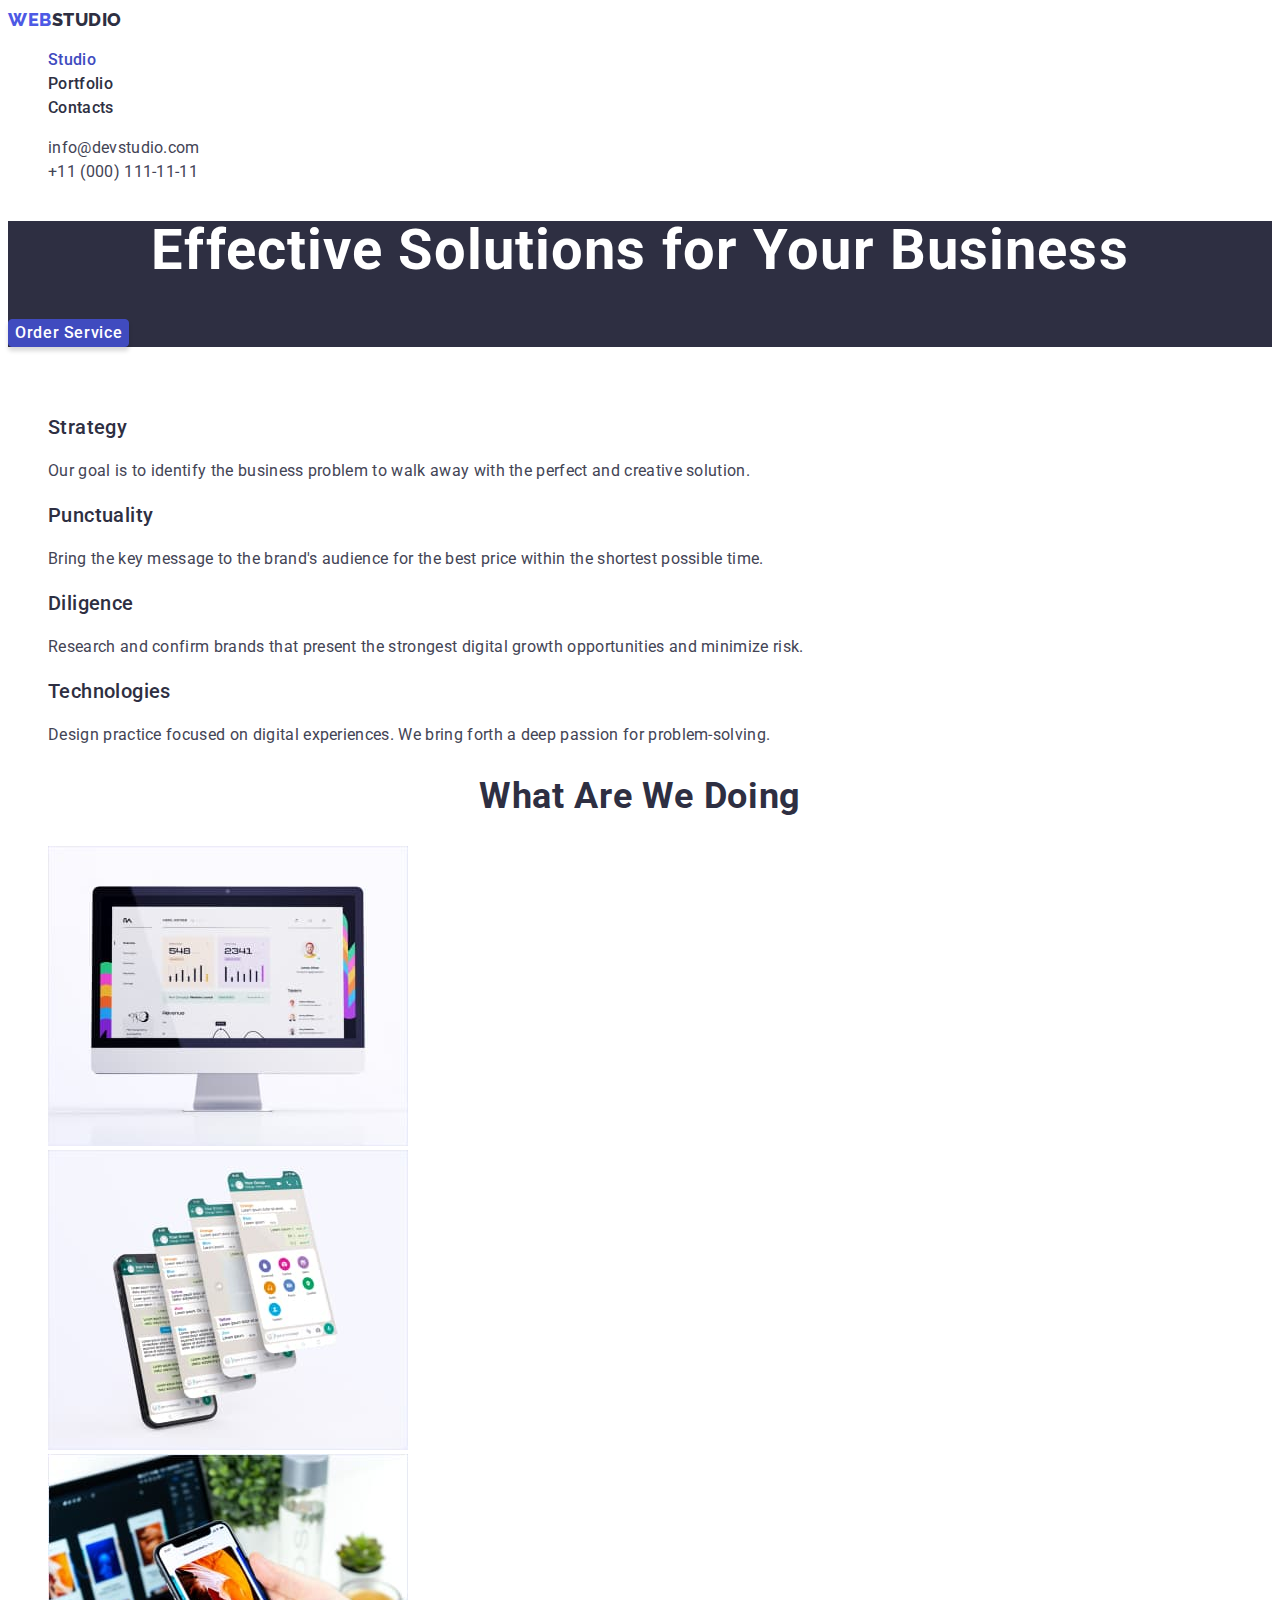
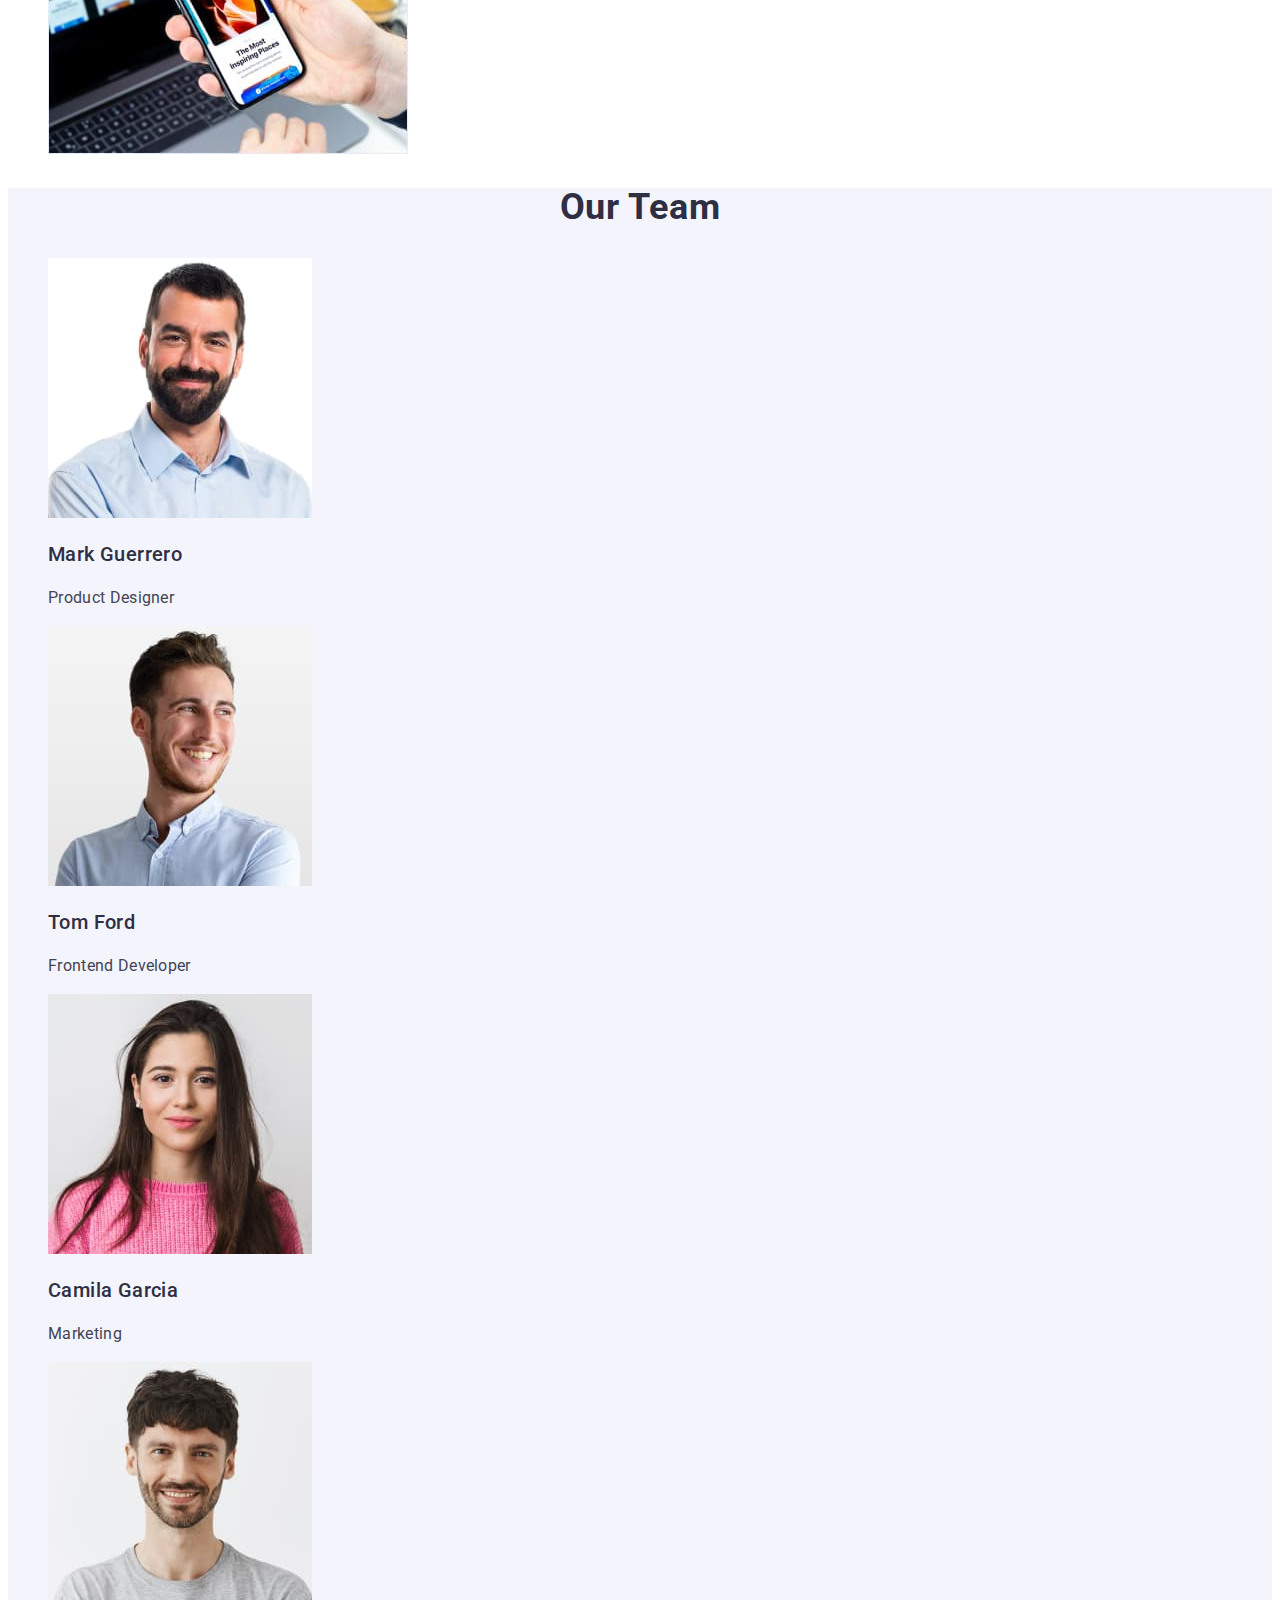
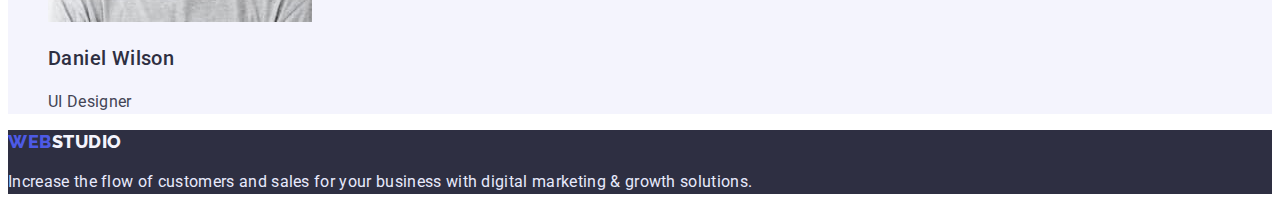
<file: index.html>
<!DOCTYPE html>
<html lang="en">
  <head>
    <meta charset="UTF-8" />
    <meta http-equiv="X-UA-Compatible" content="IE=edge" />
    <meta name="viewport" content="width=device-width, initial-scale=1.0" />
    <title>Document</title>
    <link rel="preconnect" href="https://fonts.googleapis.com" />
    <link rel="preconnect" href="https://fonts.gstatic.com" crossorigin />
    <link
      href="https://fonts.googleapis.com/css2?family=Raleway:wght@800&family=Roboto:wght@400;500;700;900&display=swap"
      rel="stylesheet"
    />
    <link rel="stylesheet" href="styles.css" />
  </head>
  <body>
    <header>
      <nav>
        <a class="logo dark" href="./index.html"
          ><span class="logo-first-part">WEB</span>STUDIO</a
        >
        <ul class="page-nav">
          <li><a class="page-nav-link current" href="./index.html">Studio</a></li>
          <li>
            <a class="page-nav-link" href="./portfolio.html">Portfolio</a>
          </li>
          <li><a class="page-nav-link" href="#">Contacts</a></li>
        </ul>
      </nav>
      <address>
        <ul class="address-list">
          <li>
            <a class="address-link" href="mailto:info@devstudio.com"
              >info@devstudio.com</a
            >
          </li>
          <li>
            <a class="address-link" href="tel:+11(000)111-11-11"
              >+11 (000) 111-11-11</a
            >
          </li>
        </ul>
      </address>
    </header>

    <main>
      <section class="hero">
        <h1 class="hero-title">Effective Solutions for Your Business</h1>
        <button class="hero-btn" type="button">Order Service</button>
      </section>

      <section>
        <h2 class="hidden">Our benefits</h2>
        <ul class="benefits-list">
          <li class="benefits-item">
            <h3 class="section-subtitle">Strategy</h3>
            <p class="section-text">
              Our goal is to identify the business problem to walk away with the
              perfect and creative solution.
            </p>
          </li>
          <li class="benefits-item">
            <h3 class="section-subtitle">Punctuality</h3>
            <p class="section-text">
              Bring the key message to the brand's audience for the best price
              within the shortest possible time.
            </p>
          </li>
          <li class="benefits-item">
            <h3 class="section-subtitle">Diligence</h3>
            <p class="section-text">
              Research and confirm brands that present the strongest digital
              growth opportunities and minimize risk.
            </p>
          </li>
          <li class="benefits-iten">
            <h3 class="section-subtitle">Technologies</h3>
            <p class="section-text">
              Design practice focused on digital experiences. We bring forth a
              deep passion for problem-solving.
            </p>
          </li>
        </ul>
      </section>

      <section>
        <h2 class="section-title">What are we doing</h2>
        <ul class="doing-list">
          <li>
            <img
              src="./images/Studio/activity1.jpg"
              alt="What are we doing picture monitor"
              width="360"
              height="300"
            />
          </li>
          <li>
            <img
              src="./images/Studio/activity2.jpg"
              alt="What are we doing picture chat"
              width="360"
              height="300"
            />
          </li>
          <li>
            <img
              src="./images/Studio/activity3.jpg"
              alt="What are we doing picture phone"
              width="360"
              height="300"
            />
          </li>
        </ul>
      </section>

      <section class="team">
        <h2 class="section-title">Our Team</h2>
        <ul class="team-list">
          <li class="team-item">
            <img
              src="./images/Studio/team1.jpg"
              alt="team memeber 1"
              width="264"
              height="260"
            />
            <h3 class="section-subtitle">Mark Guerrero</h3>
            <p class="section-text">Product Designer</p>
          </li>
          <li  class="team-item">
            <img
              src="./images/Studio/team2.jpg"
              alt="team memeber 2"
              width="264"
              height="260"
            />
            <h3 class="section-subtitle">Tom Ford</h3>
            <p class="section-text">Frontend Developer</p>
          </li>
          <li  class="team-item">
            <img
              src="./images/Studio/team3.jpg"
              alt="team memeber 3"
              width="264"
              height="260"
            />
            <h3 class="section-subtitle">Camila Garcia</h3>
            <p class="section-text">Marketing</p>
          </li  class="team-item">
          <li  class="team-item">
            <img
              src="./images/Studio/team4.jpg"
              alt="team memeber 4"
              width="264"
              height="260"
            />
            <h3 class="section-subtitle">Daniel Wilson</h3>
            <p class="section-text">UI Designer</p>
          </li>
        </ul>
      </section>
    </main>

    <footer class="footer">
      <a class="logo light" href="./index.html"
        ><span class="logo-first-part">WEB</span>STUDIO</a
      >
      <p class="footer-text section-text">
        Increase the flow of customers and sales for your business with digital
        marketing & growth solutions.
      </p>
    </footer>
  </body>
</html>
</file>
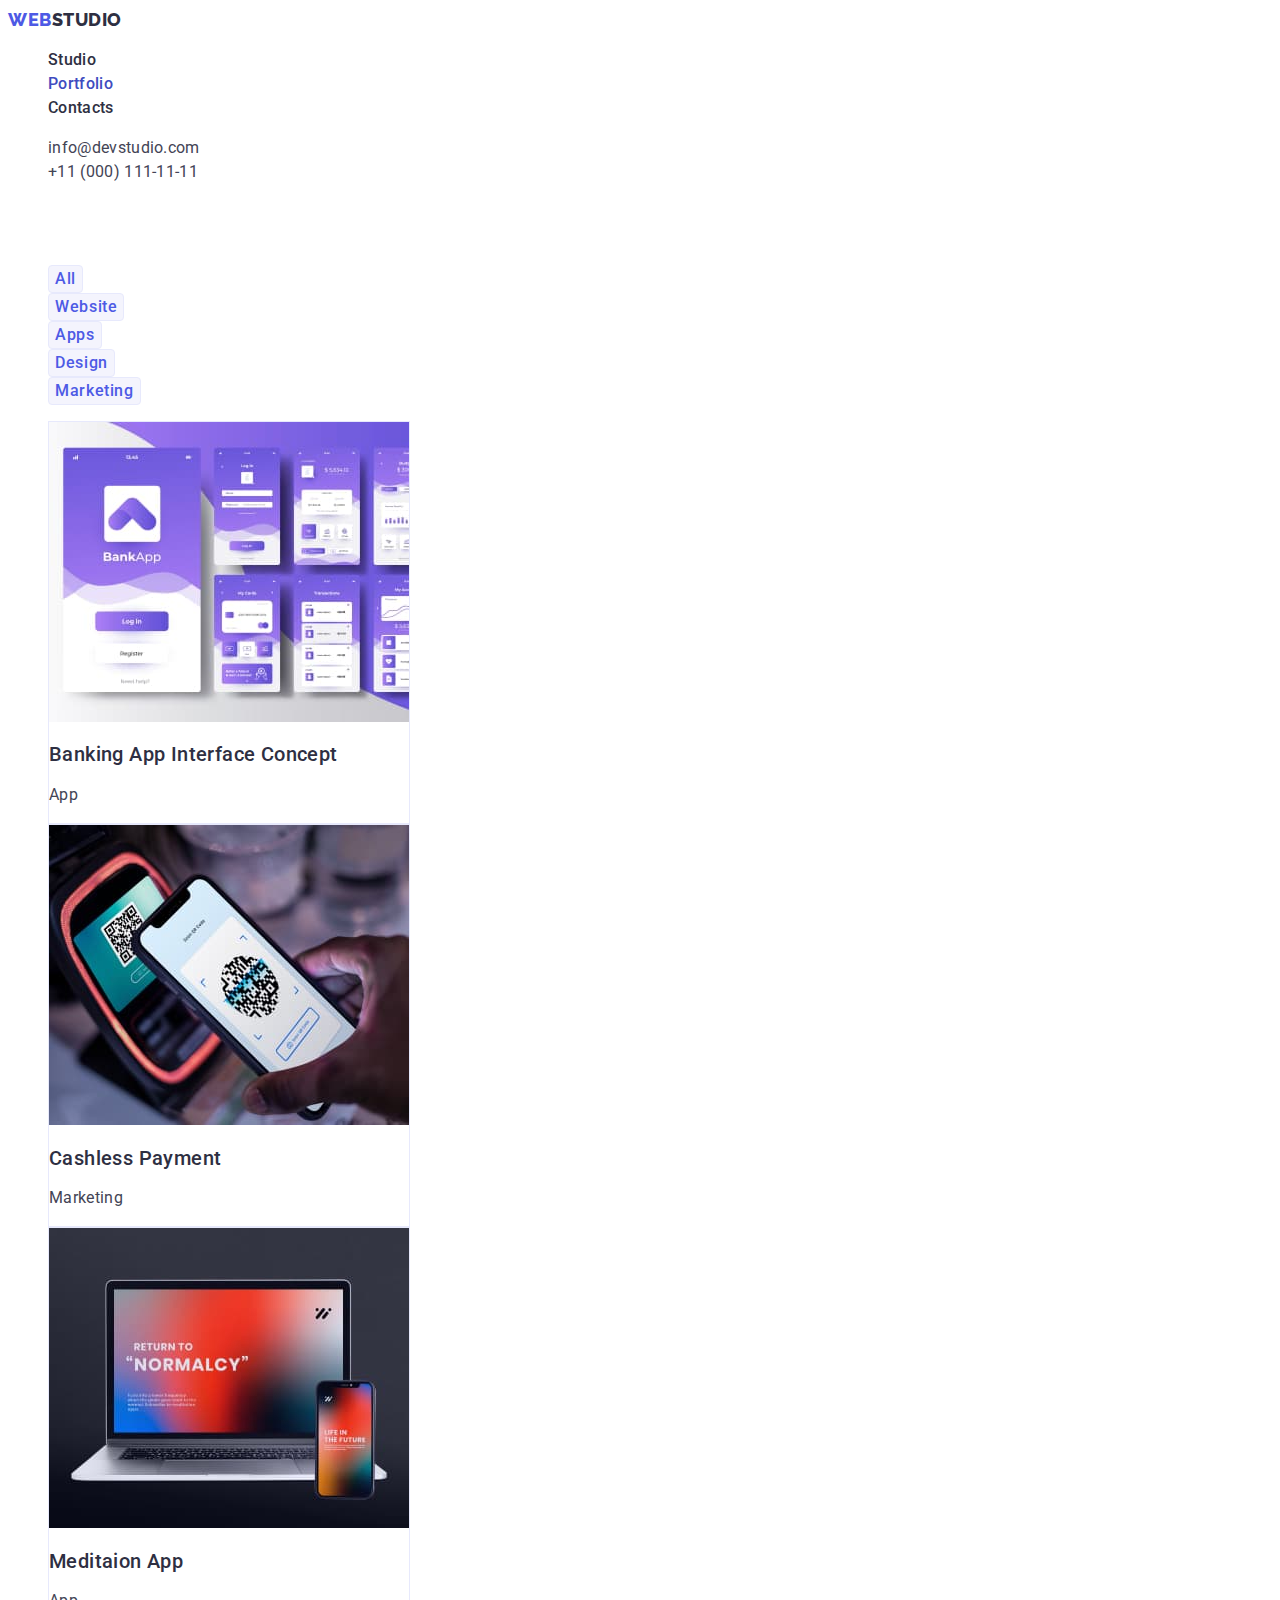
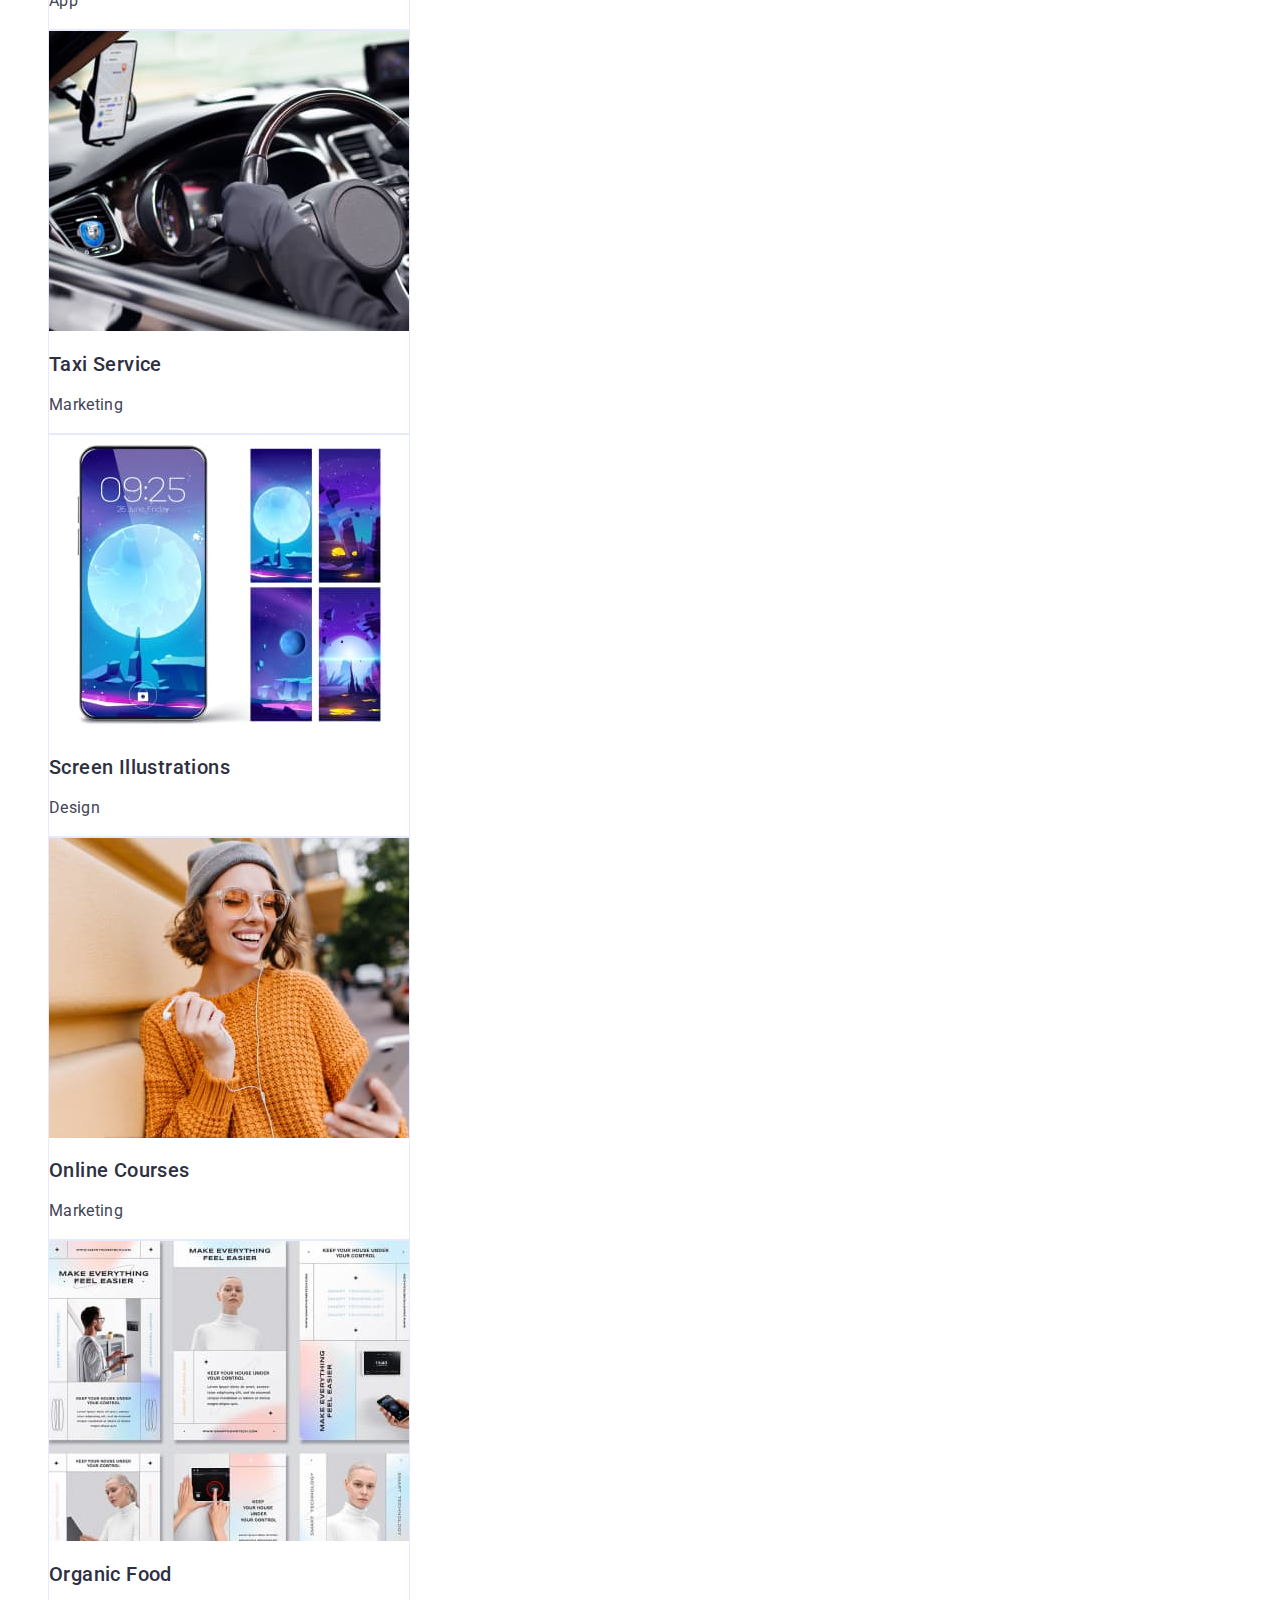
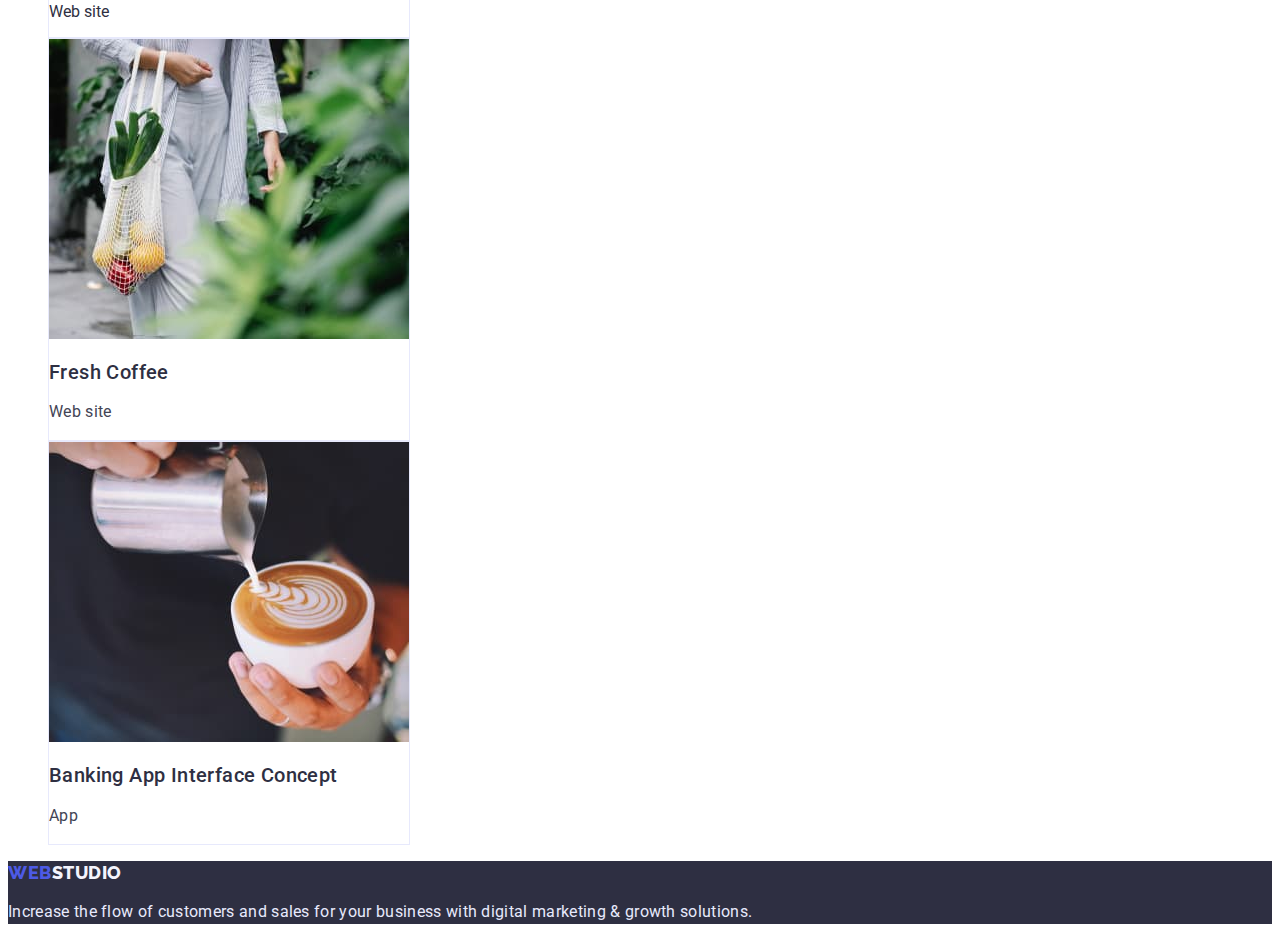
<file: portfolio.html>
<!DOCTYPE html>
<html lang="en">
  <head>
    <meta charset="UTF-8" />
    <meta http-equiv="X-UA-Compatible" content="IE=edge" />
    <meta name="viewport" content="width=device-width, initial-scale=1.0" />
    <title>Document</title>
    <link rel="preconnect" href="https://fonts.googleapis.com" />
    <link rel="preconnect" href="https://fonts.gstatic.com" crossorigin />
    <link
      href="https://fonts.googleapis.com/css2?family=Raleway:wght@800&family=Roboto:wght@400;500;700;900&display=swap"
      rel="stylesheet"
    />
    <link rel="stylesheet" href="styles.css" />
  </head>
  <body>
    <header>
      <nav>
        <a class="logo dark" href="./index.html"
          ><span class="logo-first-part">WEB</span>STUDIO</a
        >
        <ul class="page-nav">
          <li><a class="page-nav-link" href="./index.html">Studio</a></li>
          <li>
            <a class="page-nav-link current" href="./portfolio.html"
              >Portfolio</a
            >
          </li>
          <li><a class="page-nav-link" href="#">Contacts</a></li>
        </ul>
      </nav>
      <address>
        <ul class="address-list">
          <li>
            <a class="address-link" href="mailto:info@devstudio.com"
              >info@devstudio.com</a
            >
          </li>
          <li>
            <a class="address-link" href="tel:+11(000)111-11-11"
              >+11 (000) 111-11-11</a
            >
          </li>
        </ul>
      </address>
    </header>
    <main>
      <section>
        <h1 class="hidden">Our works</h1>
        <ul class="filters">
          <li><button class="filter-item" type="button">All</button></li>
          <li><button class="filter-item" type="button">Website</button></li>
          <li><button class="filter-item" type="button">Apps</button></li>
          <li><button class="filter-item" type="button">Design</button></li>
          <li><button class="filter-item" type="button">Marketing</button></li>
        </ul>
        <ul class="portfolio-list">
          <li class="portfolio-card">
            <img
              src="./images/Portfolio/item1.jpg"
              alt="work 1"
              width="360"
              height="300"
            />
            <h2 class="section-subtitle">Banking App Interface Concept</h2>
            <p class="section-text">App</p>
          </li>
          <li class="portfolio-card">
            <img
              src="./images/Portfolio/item2.jpg"
              alt="work 2"
              width="360"
              height="300"
            />
            <h2 class="section-subtitle">Cashless Payment</h2>
            <p class="section-text">Marketing</p>
          </li>
          <li class="portfolio-card">
            <img
              src="./images/Portfolio/item3.jpg"
              alt="work 3"
              width="360"
              height="300"
            />
            <h2 class="section-subtitle">Meditaion App</h2>
            <p class="section-text">App</p>
          </li>
          <li class="portfolio-card">
            <img
              src="./images/Portfolio/item4.jpg"
              alt="work 4"
              width="360"
              height="300"
            />
            <h2 class="section-subtitle">Taxi Service</h2>
            <p class="section-text">Marketing</p>
          </li>
          <li class="portfolio-card">
            <img
              src="./images/Portfolio/item5.jpg"
              alt="work 5"
              width="360"
              height="300"
            />
            <h2 class="section-subtitle">Screen Illustrations</h2>
            <p class="section-text">Design</p>
          </li>
          <li class="portfolio-card">
            <img
              src="./images/Portfolio/item6.jpg"
              alt="work 6"
              width="360"
              height="300"
            />
            <h2 class="section-subtitle">Online Courses</h2>
            <p class="section-text">Marketing</p>
          </li>
          <li class="portfolio-card">
            <img
              src="./images/Portfolio/item7.jpg"
              alt="work 7"
              width="360"
              height="300"
            />
            <h2 class="section-subtitle">Organic Food</h2>
            <p class="section-text"></p>Web site</p>
          </li>
          <li class="portfolio-card">
            <img
              src="./images/Portfolio/item8.jpg"
              alt="work 8"
              width="360"
              height="300"
            />
            <h2 class="section-subtitle">Fresh Coffee</h2>
            <p class="section-text">Web site</p>
          </li>
          <li class="portfolio-card">
            <img
              src="./images/Portfolio/item9.jpg"
              alt="work 9"
              width="360"
              height="300"
            />
            <h2 class="section-subtitle">Banking App Interface Concept</h2>
            <p class="section-text">App</p>
          </li>
        </ul>
      </section>
    </main>
    <footer class="footer">
      <a class="logo light" href="./index.html"
        ><span class="logo-first-part">WEB</span>STUDIO</a
      >
      <p class="footer-text section-text">
        Increase the flow of customers and sales for your business with digital
        marketing & growth solutions.
      </p>
    </footer>
  </body>
</html>
</file>
<file: styles.css>
:root {
  --font: "Roboto", sans-serif;
  --logo-font: "Raleway", sans-serif;
  --primary-brand: #4d5ae5;
  --dark: #2e2f42;
  --text: #434455;
  --accent: #e7e9fc;
  --light: #f4f4fd;
  --white: #ffffff;
  --pressed-state: #404bbf;
}
body {
  font-family: var(--font);
  font-size: 16px;
  color: var(--dark);
  background-color: var(--white);
}
.logo {
  font-family: var(--logo-font);
  font-weight: 800;
  font-size: 18px;
  line-height: 1.33;
  letter-spacing: 0.03em;
  text-transform: uppercase;
  text-decoration: none;
}
.dark {
  color: var(--dark);
}
.logo-first-part {
  color: var(--primary-brand);
}
.page-nav {
  list-style: none;
}
.page-nav-link {
  color: var(--dark);
  font-weight: 500;
  line-height: 1.5;
  letter-spacing: 0.02em;
  text-decoration: none;
}
.page-nav-link:focus,
.page-nav-link:hover {
  color: var(--primary-brand);
}
.current {
  color: var(--pressed-state);
}
.address-list {
  list-style: none;
}
.address-link {
  color: var(--text);
  font-style: normal;
  line-height: 1.5;
  letter-spacing: 0.02em;
  text-decoration: none;
}
.address-link:hover,
.address-link:focus {
  color: var(--primary-brand);
}
.hidden {
  opacity: 0;
}
.filters {
  list-style: none;
}
.filter-item {
  box-sizing: border-box;
  border-radius: 4px;
  background-color: var(--light);
  border: 1px solid var(--accent);
  color: var(--primary-brand);
  font-family: inherit;
  letter-spacing: 0.04em;
  font-weight: 500;
  font-size: 16px;
  line-height: 1.5;
}
.filter-item:hover,
.filter-item:focus {
  cursor: pointer;
  color: var(--white);
  background-color: var(--pressed-state);
  box-shadow: 0px 3px 1px rgba(0, 0, 0, 0.1), 0px 2px 1px rgba(0, 0, 0, 0.08),
    0px 2px 2px rgba(0, 0, 0, 0.12);
  border-color: var(--pressed-state);
}
.portfolio-list {
  list-style: none;
}

.portfolio-card {
  border: 1px solid var(--accent);
  width: 360px;
}
.section-subtitle {
  font-weight: 500;
  font-size: 20px;
  line-height: 1.2;

  letter-spacing: 0.02em;
}
.section-text {
  line-height: 1.5;
  letter-spacing: 0.02em;
  color: var(--text);
}
.light {
  color: var(--light);
}
.footer {
  background-color: var(--dark);
}
.footer-text {
  color: var(--accent);
}
.hero {
  background-color: var(--dark);
}
.hero-title {
  font-size: 56px;
  line-height: 1.07;

  text-align: center;
  letter-spacing: 0.02em;

  color: var(--white);
}
.hero-btn {
  background-color: var(--pressed-state);
  box-shadow: 0px 4px 4px rgba(0, 0, 0, 0.15);
  border-radius: 4px;
  border: 1px solid var(--pressed-state);
  font-weight: 500;
  font-size: 16px;
  line-height: 1.5;
  letter-spacing: 0.04em;
  font-family: inherit;
  color: var(--white);
}
.hero-btn:hover,
.hero-btn:focus {
  cursor: pointer;
  background-color: var(--primary-brand);
}
.benefits-list {
  list-style: none;
}

.section-title {
  font-size: 36px;
  line-height: 1.11;

  text-align: center;
  letter-spacing: 0.02em;
  text-transform: capitalize;

  color: var(--dark);
}
.doing-list {
  list-style: none;
}
.team {
  background-color: var(--light);
}
.team-list {
  list-style: none;
}
</file>
